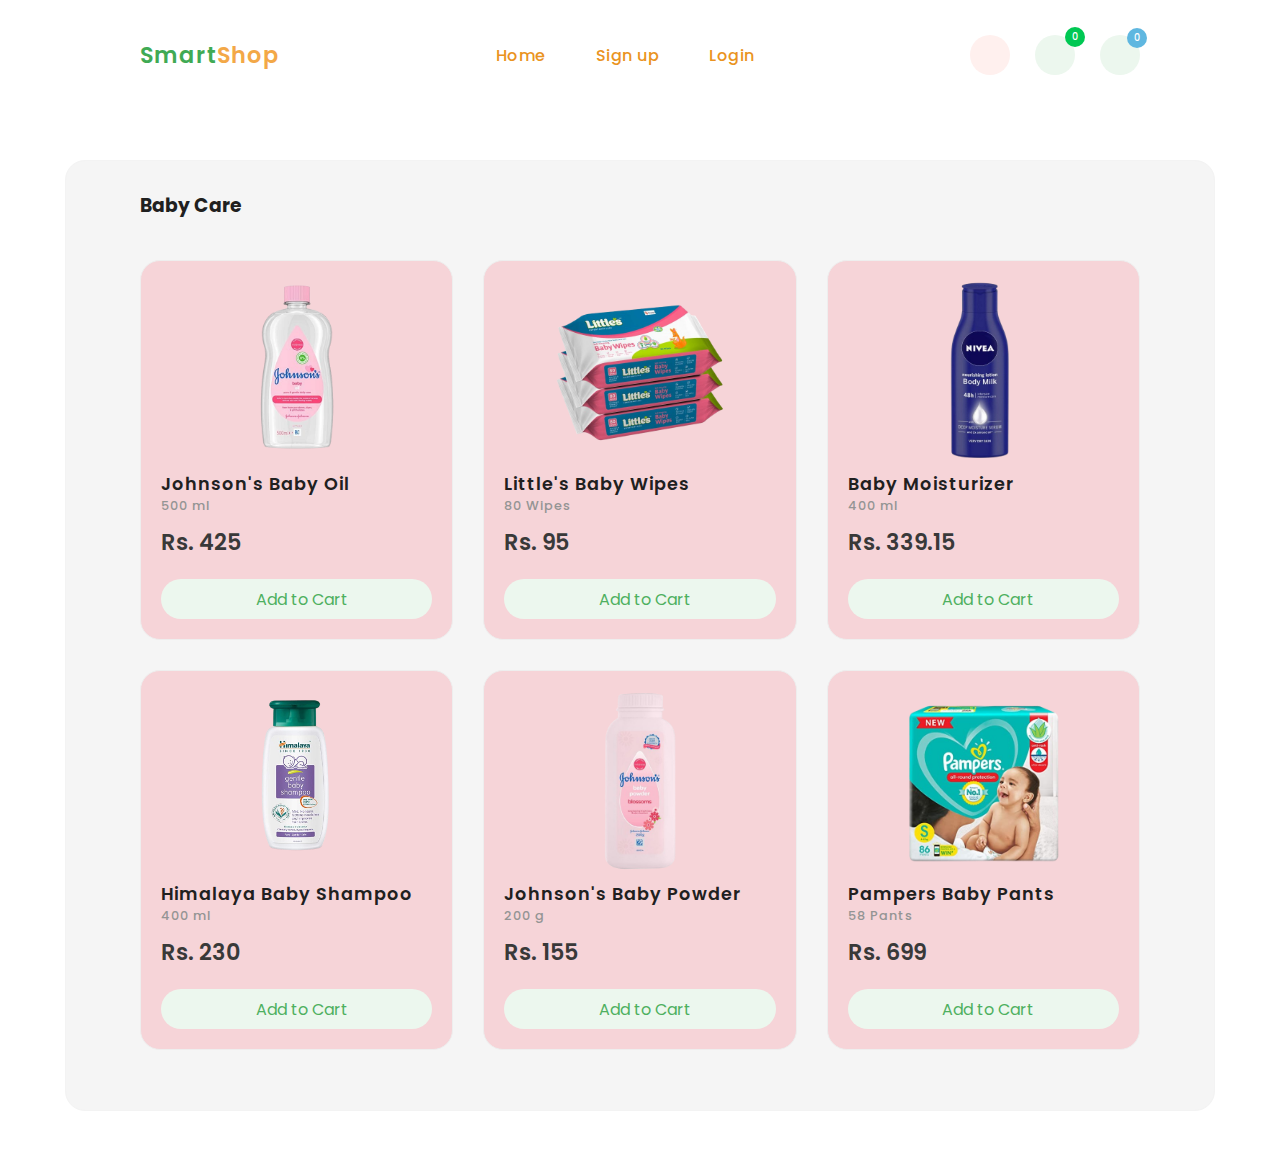
<file: babycare.html>
<DOCTYPE html>
    <html>
        <head>
        <meta charset="utf-8">
        <meta name="viewport" content="width=device-width, initial-scale=1.0">
        <title>
            Baby cart
        </title>
        <link rel="stylesheet" type="text/css" href="shop.css">
        <link rel="stylesheet" href="./images/images/fav-icon.png"/>
        <link rel="stylesheet" href="https://cdnjs.cloudflare.com/ajax/libs/font-awesome/6.7.1/css/all.min.css" integrity="sha512-5Hs3dF2AEPkpNAR7UiOHba+lRSJNeM2ECkwxUIxC1Q/FLycGTbNapWXB4tP889k5T5Ju8fs4b1P5z/iB4nMfSQ==" crossorigin="anonymous" referrerpolicy="no-referrer" />
        </head>
        <body>
    <!-- nav bar -->
    <nav class="navigation">
        <!-- logo -->
            <a href="#" class="logo">
                <span>Smart</span>Shop
            </a>
            <!--menu-btn-->
            <input type="checkbox" class="menu-btn" id="menu-btn">
            <label for="menu-btn" class="menu-icon">
                <span class="nav-icon"></span>
            </label>
            <!--menu-->
            <ul class="menu">
                <li>
                    <a href="index.html">Home</a>
                </li>
                <li>
                    <a href="login&signup.html">Sign&nbsp;up</a>
                </li>
                <li>
                    <a href="login&signup.html">Login</a>
                </li>
                </ul>
            <!--right-nav-(cart-like)-->
            <div class="right-nav">
                <!-- Theme Toggle (Sun/Moon Icon) -->
                <a href="#" class="theme-toggle" id="theme-toggle">
                    <i class="fa-solid fa-sun" id="icon"></i>
                </a>
                <!--cart-->
                <a href="#" class="cart" id="cart-btn">
                    <i class="fa-solid fa-cart-shopping"></i>
                    <span id="cart-count">0</span>
                </a>
                <!--cart-->
                <a href="profile.html" class="user-profile">
                    <i class="fa-solid fa-user"></i>
                    <span>0</span>
                </a>
            </div>
</nav>

<!--nav-end-->
        
        <!--Popular-bundle-pack-->
        <section id="popular-bundle-pack">
            <!--heading-->
            <div class="product-heading">
                <h3>Baby Care</h3>
            </div>
            <!--box-container-->
            <div class="product-container">
                <!--box-->
                <div class="product-box">
                    <img alt="pack" src="./images/Johnsons  Baby Oil.png">
                    <strong>Johnson's Baby Oil</strong>
                    <span class="quantity"> 500 ml</span>
                    <span class="price">Rs. 425</span>
                    <!--cart-btn-->
                    <a href="#" class="cart-btn add-to-cart" data-id="1" data-name="Johnsons Baby Oil" data-price="425" data-image="./images/Johnsons  Baby Oil.png">
                        <i class="fas fa-shopping-bag"></i> Add to Cart
                    </a>
                    <!--like-btn-->
                    <a class="like-btn">
                        <i class="far fa-heart"></i>
                    </a>
                </div>
                <!--box-->
                <div class="product-box">
                    <img alt="apple" src="./images/Baby Wipe.png">
                    <strong>Little's Baby Wipes</strong>
                    <span class="quantity">80 Wipes</span>
                    <span class="price">Rs. 95</span>
                    <!--cart-btn-->
                    <a href="#" class="cart-btn add-to-cart" data-id="2" data-name="Little's Baby Wipes" data-price="95" data-image="./images/Baby Wipe.png">
                        <i class="fas fa-shopping-bag"></i> Add to Cart
                    </a>
                    <!--like-btn-->
                    <a class="like-btn">
                        <i class="far fa-heart"></i>
                    </a>
                </div>
                <!--box-->
                <div class="product-box">
                    <img alt="apple" src="./images/Moisturizer.png">
                    <strong>Baby Moisturizer</strong>
                    <span class="quantity">400 ml</span>
                    <span class="price">Rs. 339.15</span>
                    <!--cart-btn-->
                    <a href="#" class="cart-btn add-to-cart" data-id="3" data-name="Mama Earth Baby Moisturizer" data-price="339.15" data-image="./images/Moisturizer.png">
                        <i class="fas fa-shopping-bag"></i> Add to Cart
                    </a>
                    <!--like-btn-->
                    <a class="like-btn">
                        <i class="far fa-heart"></i>
                    </a>
                </div>
                <!--box-->
                <div class="product-box">
                    <img alt="pack" src="./images/Baby Shampoo.png">
                    <strong>Himalaya Baby Shampoo</strong>
                    <span class="quantity">400 ml</span>
                    <span class="price">Rs. 230</span>
                    <!--cart-btn-->
                    <a href="#" class="cart-btn add-to-cart" data-id="4" data-name="Himalaya Baby Shampoo" data-price="230" data-image="./images/Baby Shampoo.png">
                        <i class="fas fa-shopping-bag"></i> Add to Cart
                    </a>
                    <!--like-btn-->
                    <a class="like-btn">
                        <i class="far fa-heart"></i>
                    </a>
                </div>
                <!--box-->
                <div class="product-box">
                    <img alt="apple" src="./images/Baby Powder.png">
                    <strong>Johnson's Baby Powder</strong>
                    <span class="quantity">200 g</span>
                    <span class="price">Rs. 155</span>
                    <!--cart-btn-->
                    <a href="#" class="cart-btn add-to-cart" data-id="5" data-name="Johnson's Baby Powder" data-price="155" data-image="./images/Baby Powder.png">
                        <i class="fas fa-shopping-bag"></i> Add to Cart
                    </a>
                    <!--like-btn-->
                    <a class="like-btn">
                        <i class="far fa-heart"></i>
                    </a>
                </div>
                <!--box-->
                <div class="product-box">
                    <img alt="apple" src="./images/Diapers.png">
                    <strong>Pampers Baby Pants</strong>
                    <span class="quantity">58 Pants</span>
                    <span class="price">Rs. 699</span>
                    <!--cart-btn-->
                    <a href="#" class="cart-btn add-to-cart" data-id="6" data-name="Pampers Baby Pants" data-price="699" data-image="./images/Diapers.png">
                        <i class="fas fa-shopping-bag"></i> Add to Cart
                    </a>
                    <!--like-btn-->
                    <a class="like-btn">
                        <i class="far fa-heart"></i>
                    </a>
                </div>
            </div>
        </section>
        <!-- Cart Modal -->
        <div class="cart-modal" id="cart-modal">
            <div class="cart-header">
                <button class="close-cart" id="close-cart">&times;</button>
                <h2>Smart Shop</h2>
            </div>
            <div class="cart-items" id="cart-items"></div>
            <div class="cart-footer">
                <span class="total-price">Total: Rs. <span id="total-price">0</span></span>
                <button id="buy-now" class="buy-btn">Buy Now</button>
            </div>
        </div>
    </body>
    <script src="index.js"></script>
</html>
</file>
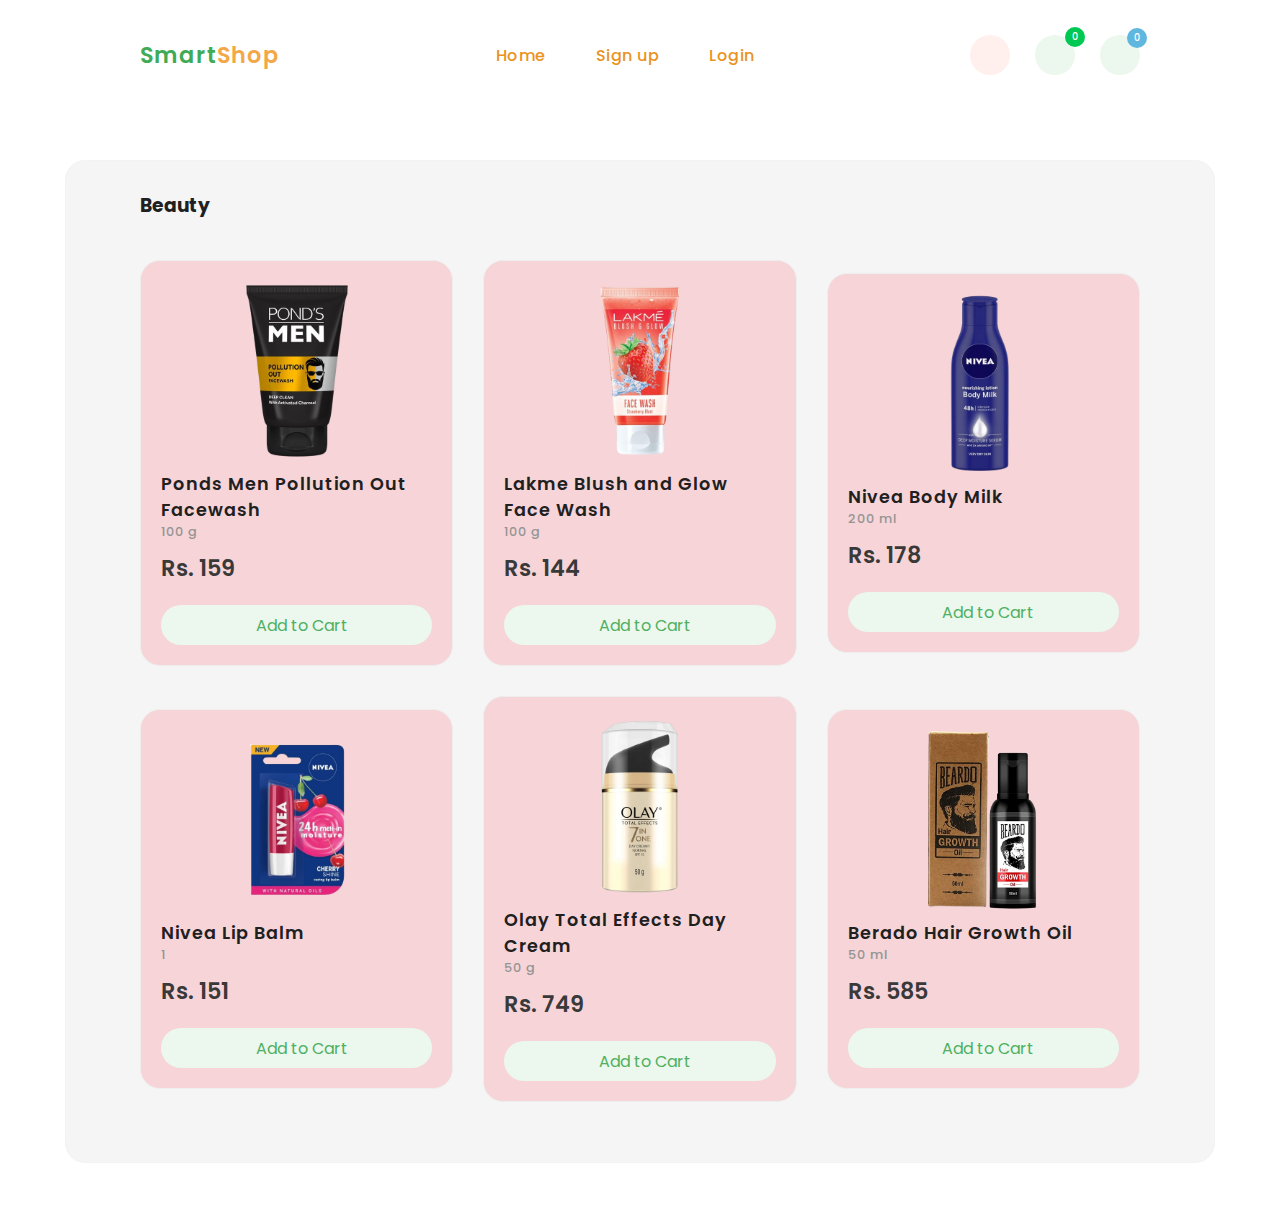
<file: beauty.html>
<DOCTYPE html>
    <html>
        <head>
        <meta charset="utf-8">
        <meta name="viewport" content="width=device-width, initial-scale=1.0">
        <title>
            Beauty
        </title>
        <link rel="stylesheet" type="text/css" href="shop.css">
        <link rel="stylesheet" href="./images/images/fav-icon.png"/>
        <link rel="stylesheet" href="https://cdnjs.cloudflare.com/ajax/libs/font-awesome/6.7.1/css/all.min.css" integrity="sha512-5Hs3dF2AEPkpNAR7UiOHba+lRSJNeM2ECkwxUIxC1Q/FLycGTbNapWXB4tP889k5T5Ju8fs4b1P5z/iB4nMfSQ==" crossorigin="anonymous" referrerpolicy="no-referrer" />
        </head>
        <body>
            <!-- nav bar -->
            <nav class="navigation">
                <!-- logo -->
                    <a href="#" class="logo">
                        <span>Smart</span>Shop
                    </a>
                    <!--menu-btn-->
                    <input type="checkbox" class="menu-btn" id="menu-btn">
                    <label for="menu-btn" class="menu-icon">
                        <span class="nav-icon"></span>
                    </label>
                    <!--menu-->
                    <ul class="menu">
                        <li>
                            <a href="index.html">Home</a>
                        </li>
                        <li>
                            <a href="login&signup.html">Sign&nbsp;up</a>
                        </li>
                        <li>
                            <a href="login&signup.html">Login</a>
                        </li>
                        </ul>
                    <!--right-nav-(cart-like)-->
                    <div class="right-nav">
                        <!-- Theme Toggle (Sun/Moon Icon) -->
                        <a href="#" class="theme-toggle" id="theme-toggle">
                            <i class="fa-solid fa-sun" id="icon"></i>
                        </a>
                        <!--cart-->
                        <a href="#" class="cart" id="cart-btn">
                            <i class="fa-solid fa-cart-shopping"></i>
                            <span id="cart-count">0</span>
                        </a>
                        <!--cart-->
                        <a href="profile.html" class="user-profile">
                            <i class="fa-solid fa-user"></i>
                            <span>0</span>
                        </a>
                    </div>
        </nav>
        
<!--nav-end-->
        
        <!--Popular-bundle-pack-->
        <section id="popular-bundle-pack">
            <!--heading-->
            <div class="product-heading">
                <h3>Beauty</h3>
            </div>
            <!--box-container-->
            <div class="product-container">
                <!--box-->
                <div class="product-box">
                    <img alt="pack" src="./images/Mens Face Wash.png">
                    <strong>Ponds Men Pollution Out Facewash</strong>
                    <span class="quantity">100 g</span>
                    <span class="price">Rs. 159</span>
                    <!--cart-btn-->
                    <a href="#" class="cart-btn add-to-cart" data-id="1" data-name="Ponds Men Pollution Out Facewash" data-price="159" data-image="./images/Mens Face Wash.png">
                        <i class="fas fa-shopping-bag"></i> Add to Cart
                    </a>
                    <!--like-btn-->
                    <a class="like-btn">
                        <i class="far fa-heart"></i>
                    </a>
                </div>
                <!--box-->
                <div class="product-box">
                    <img alt="apple" src="./images/Lakme Facewash.png">
                    <strong>Lakme Blush and Glow Face Wash</strong>
                    <span class="quantity">100 g</span>
                    <span class="price">Rs. 144</span>
                    <!--cart-btn-->
                    <a href="#" class="cart-btn add-to-cart" data-id="2" data-name="Lakme Blush and Glow Face Wash" data-price="144" data-image="./images/Lakme Facewash.png">
                        <i class="fas fa-shopping-bag"></i> Add to Cart
                    </a>
                    <!--like-btn-->
                    <a class="like-btn">
                        <i class="far fa-heart"></i>
                    </a>
                </div>
                <!--box-->
                <div class="product-box">
                    <img alt="apple" src="./images/Moisturizer.png">
                    <strong>Nivea Body Milk</strong>
                    <span class="quantity">200 ml</span>
                    <span class="price">Rs. 178</span>
                    <!--cart-btn-->
                    <a href="#" class="cart-btn add-to-cart" data-id="3" data-name="Nivea Body Milk" data-price="178" data-image="./images/Moisturizer.png">
                        <i class="fas fa-shopping-bag"></i> Add to Cart
                    </a>
                    <!--like-btn-->
                    <a class="like-btn">
                        <i class="far fa-heart"></i>
                    </a>
                </div>
                <!--box-->
                <div class="product-box">
                    <img alt="pack" src="./images/Lip Balm.png">
                    <strong>Nivea Lip Balm</strong>
                    <span class="quantity">1</span>
                    <span class="price">Rs. 151</span>
                    <!--cart-btn-->
                    <a href="#" class="cart-btn add-to-cart" data-id="4" data-name="Nivea Lip Balm" data-price="151" data-image="./images/Lip Balm.png">
                        <i class="fas fa-shopping-bag"></i> Add to Cart
                    </a>
                    <!--like-btn-->
                    <a class="like-btn">
                        <i class="far fa-heart"></i>
                    </a>
                </div>
                <!--box-->
                <div class="product-box">
                    <img alt="apple" src="./images/Face Cream.png">
                    <strong>Olay Total Effects Day Cream</strong>
                    <span class="quantity">50 g</span>
                    <span class="price">Rs. 749</span>
                    <!--cart-btn-->
                    <a href="#" class="cart-btn add-to-cart" data-id="5" data-name="Olay Total Effects Day Cream" data-price="749" data-image="./images/Mens Face Wash.png">
                        <i class="fas fa-shopping-bag"></i> Add to Cart
                    </a>
                    <!--like-btn-->
                    <a class="like-btn">
                        <i class="far fa-heart"></i>
                    </a>
                </div>
                <!--box-->
                <div class="product-box">
                    <img alt="apple" src="./images/Beard Oil.png">
                    <strong>Berado Hair Growth Oil</strong>
                    <span class="quantity">50 ml</span>
                    <span class="price">Rs. 585</span>
                    <!--cart-btn-->
                    <a href="#" class="cart-btn add-to-cart" data-id="6" data-name="Berado Hair Growth Oil" data-price="585" data-image="./images/Beard Oil.png">
                        <i class="fas fa-shopping-bag"></i> Add to Cart
                    </a>
                    <!--like-btn-->
                    <a class="like-btn">
                        <i class="far fa-heart"></i>
                    </a>
                </div>
            </div>
        </section>
        <!-- Cart Modal -->
        <div class="cart-modal" id="cart-modal">
            <div class="cart-header">
                <button class="close-cart" id="close-cart">&times;</button>
                <h2>Smart Shop</h2>
            </div>
            <div class="cart-items" id="cart-items"></div>
            <div class="cart-footer">
                <span class="total-price">Total: Rs. <span id="total-price">0</span></span>
                <button id="buy-now" class="buy-btn">Buy Now</button>
            </div>
        </div>
    </body>
    <script src="index.js"></script>
</html>
</file>
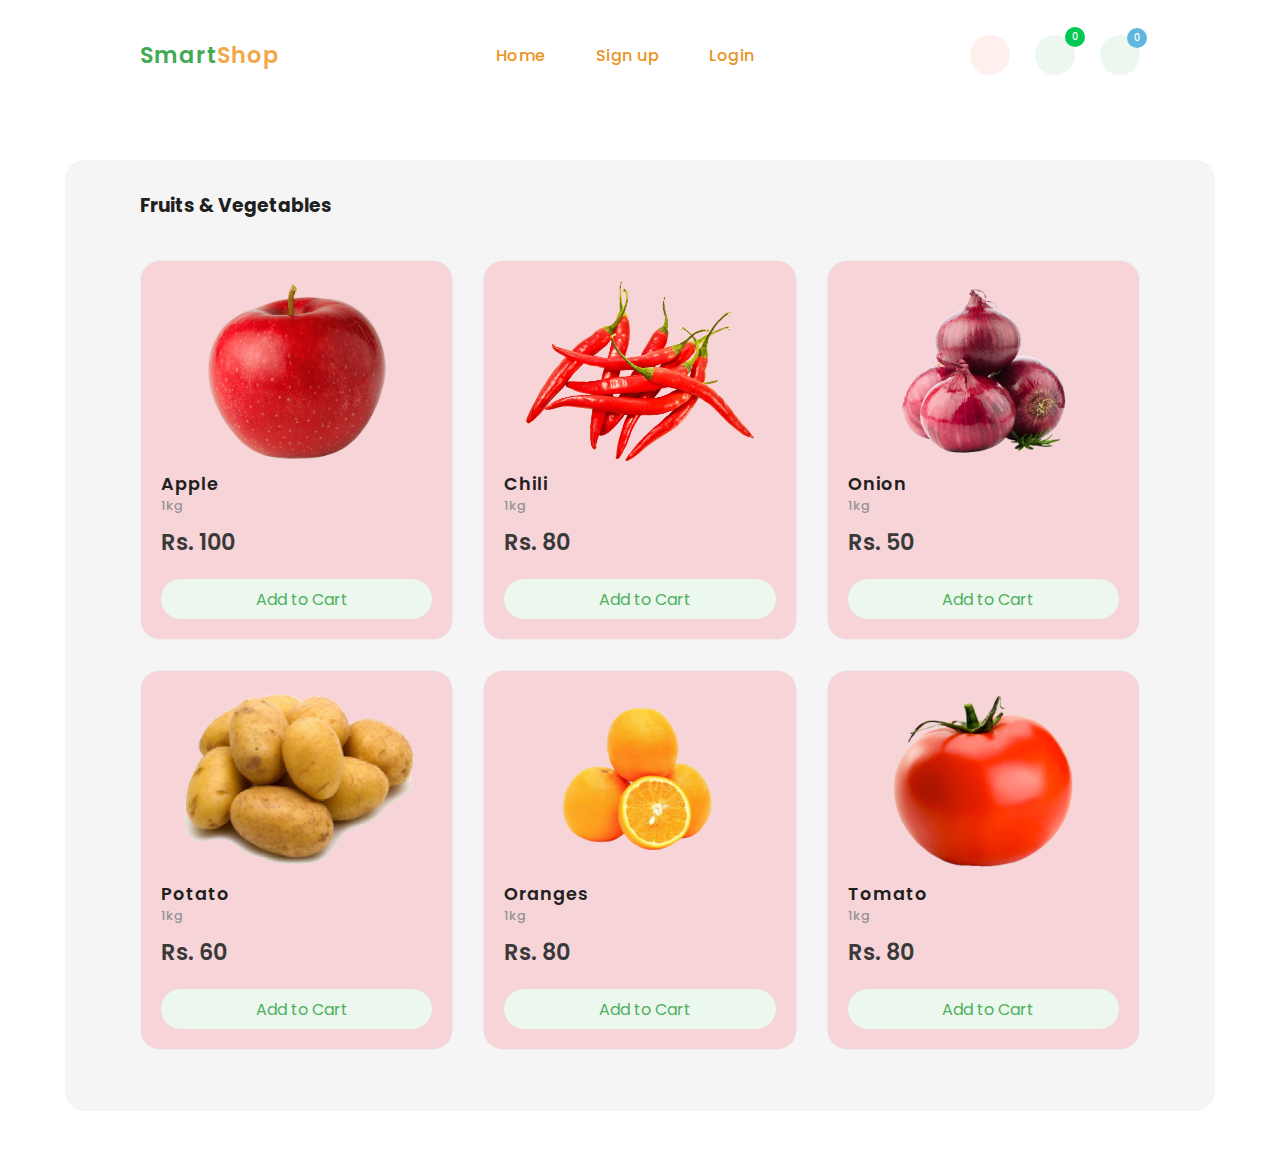
<file: fruits.html>
<DOCTYPE html>
    <html>
        <head>
        <meta charset="utf-8">
        <meta name="viewport" content="width=device-width, initial-scale=1.0">
        <title>
            Fruits
        </title>
        <link rel="stylesheet" type="text/css" href="shop.css">
        <link rel="stylesheet" href="./images/images/fav-icon.png"/>
        <link rel="stylesheet" href="https://cdnjs.cloudflare.com/ajax/libs/font-awesome/6.7.1/css/all.min.css" integrity="sha512-5Hs3dF2AEPkpNAR7UiOHba+lRSJNeM2ECkwxUIxC1Q/FLycGTbNapWXB4tP889k5T5Ju8fs4b1P5z/iB4nMfSQ==" crossorigin="anonymous" referrerpolicy="no-referrer" />
        </head>
        <body>
            <!-- nav bar -->
                <nav class="navigation">
                    <!-- logo -->
                        <a href="#" class="logo">
                            <span>Smart</span>Shop
                        </a>
                        <!--menu-btn-->
                        <input type="checkbox" class="menu-btn" id="menu-btn">
                        <label for="menu-btn" class="menu-icon">
                            <span class="nav-icon"></span>
                        </label>
                        <!--menu-->
                        <ul class="menu">
                            <li>
                                <a href="index.html">Home</a>
                            </li>
                            <li>
                                <a href="login&signup.html">Sign&nbsp;up</a>
                            </li>
                            <li>
                                <a href="login&signup.html">Login</a>
                            </li>
                            </ul>
                        <!--right-nav-(cart-like)-->
                        <div class="right-nav">
                            <!-- Theme Toggle (Sun/Moon Icon) -->
                            <a href="#" class="theme-toggle" id="theme-toggle">
                                <i class="fa-solid fa-sun" id="icon"></i>
                            </a>
                            <!--cart-->
                            <a href="#" class="cart" id="cart-btn">
                                <i class="fa-solid fa-cart-shopping"></i>
                                <span id="cart-count">0</span>
                            </a>
                            <!--cart-->
                            <a href="profile.html" class="user-profile">
                                <i class="fa-solid fa-user"></i>
                                <span>0</span>
                            </a>
                        </div>
            </nav>
            
<!--nav-end-->
        
        <!--Popular-bundle-pack-->
        <section id="popular-bundle-pack">
            <!--heading-->
            <div class="product-heading">
                <h3>Fruits & Vegetables</h3>
            </div>
            <!--box-container-->
            <div class="product-container">
                <!--box-->
                <div class="product-box">
                    <img alt="pack" src="./images/images/apple.png">
                    <strong>Apple</strong>
                    <span class="quantity">1kg</span>
                    <span class="price">Rs. 100</span>
                    <!--cart-btn-->
                    <a href="#" class="cart-btn add-to-cart" data-id="1" data-name="Apple" data-price="100" data-image="./images/images/apple.png">
                        <i class="fas fa-shopping-bag"></i> Add to Cart
                    </a>
                    <!--like-btn-->
                    <a class="like-btn">
                        <i class="far fa-heart"></i>
                    </a>
                </div>
                <!--box-->
                <div class="product-box">
                    <img alt="apple" src="./images/images/chili.png">
                    <strong>Chili</strong>
                    <span class="quantity">1kg</span>
                    <span class="price">Rs. 80</span>
                    <!--cart-btn-->
                    <a href="#" class="cart-btn add-to-cart" data-id="2" data-name="Chili" data-price="80" data-image="./images/images/chili.png">
                        <i class="fas fa-shopping-bag"></i> Add to Cart
                    </a>
                    <!--like-btn-->
                    <a class="like-btn">
                        <i class="far fa-heart"></i>
                    </a>
                </div>
                <!--box-->
                <div class="product-box">
                    <img alt="apple" src="./images/images/onion.png">
                    <strong>Onion</strong>
                    <span class="quantity">1kg</span>
                    <span class="price">Rs. 50</span>
                    <!--cart-btn-->
                    <a href="#" class="cart-btn add-to-cart" data-id="3" data-name="Onion" data-price="50" data-image="./images/images/onion.png">
                        <i class="fas fa-shopping-bag"></i> Add to Cart
                    </a>
                    <!--like-btn-->
                    <a class="like-btn">
                        <i class="far fa-heart"></i>
                    </a>
                </div>
                <!--box-->
                <div class="product-box">
                    <img alt="pack" src="./images/images/patato.png">
                    <strong>Potato</strong>
                    <span class="quantity">1kg</span>
                    <span class="price">Rs. 60</span>
                    <!--cart-btn-->
                    <a href="#" class="cart-btn add-to-cart" data-id="4" data-name="Potato" data-price="60" data-image="./images/images/patato.png">
                        <i class="fas fa-shopping-bag"></i> Add to Cart
                    </a>
                    <!--like-btn-->
                    <a class="like-btn">
                        <i class="far fa-heart"></i>
                    </a>
                </div>
                <!--box-->
                <div class="product-box">
                    <img alt="apple" src="./images/Oranges.png">
                    <strong>Oranges</strong>
                    <span class="quantity">1kg</span>
                    <span class="price">Rs. 80</span>
                    <!--cart-btn-->
                    <a href="#" class="cart-btn add-to-cart" data-id="5" data-name="Oranges" data-price="80" data-image="./images/Oranges.png">
                        <i class="fas fa-shopping-bag"></i> Add to Cart
                    </a>
                    <!--like-btn-->
                    <a class="like-btn">
                        <i class="far fa-heart"></i>
                    </a>
                </div>
                <!--box-->
                <div class="product-box">
                    <img alt="apple" src="./images/images/tamato.png">
                    <strong>Tomato</strong>
                    <span class="quantity">1kg</span>
                    <span class="price">Rs. 80</span>
                    <!--cart-btn-->
                    <a href="#" class="cart-btn add-to-cart" data-id="6" data-name="Tomato" data-price="80" data-image="./images/images/tamato.png">
                        <i class="fas fa-shopping-bag"></i> Add to Cart
                    </a>
                    <!--like-btn-->
                    <a class="like-btn">
                        <i class="far fa-heart"></i>
                    </a>
                </div>
            </div>
        </section>
        <!-- Cart Modal -->
        <div class="cart-modal" id="cart-modal">
            <div class="cart-header">
                <button class="close-cart" id="close-cart">&times;</button>
                <h2>Smart Shop</h2>
            </div>
            <div class="cart-items" id="cart-items"></div>
            <div class="cart-footer">
                <span class="total-price">Total: Rs. <span id="total-price">0</span></span>
                <button id="buy-now" class="buy-btn">Buy Now</button>
            </div>
        </div>
    </body>
    <script src="index.js"></script>
</html>
</file>
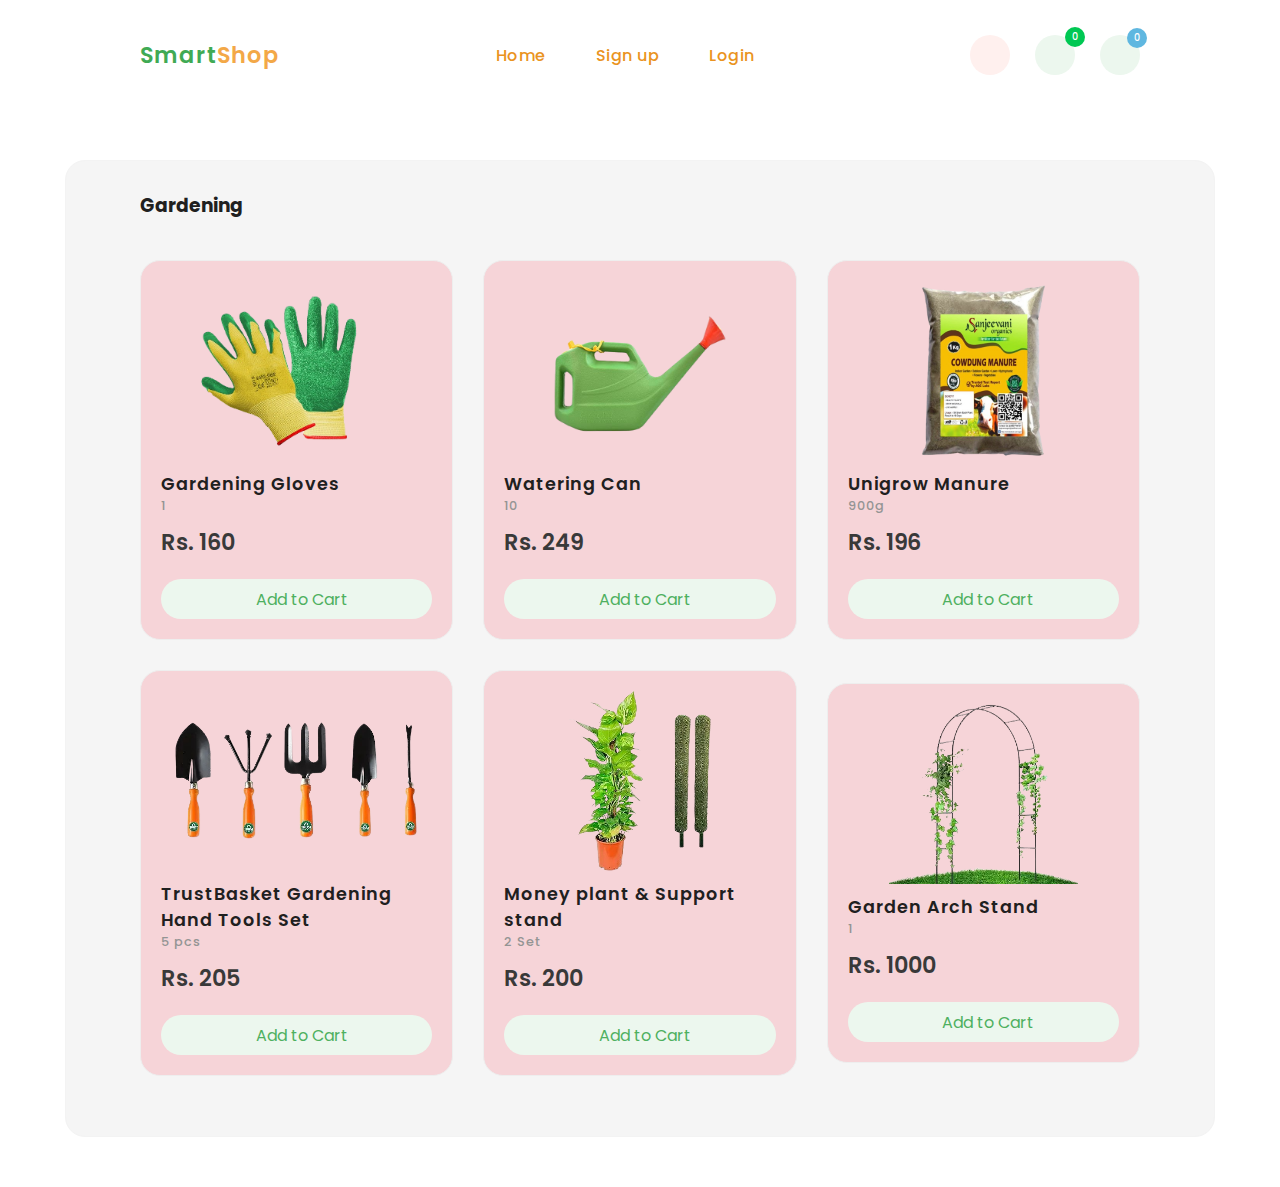
<file: gardening.html>
<DOCTYPE html>
    <html>
        <head>
        <meta charset="utf-8">
        <meta name="viewport" content="width=device-width, initial-scale=1.0">
        <title>
            Gardening
        </title>
        <link rel="stylesheet" type="text/css" href="shop.css">
        <link rel="stylesheet" href="./images/images/fav-icon.png"/>
        <link rel="stylesheet" href="https://cdnjs.cloudflare.com/ajax/libs/font-awesome/6.7.1/css/all.min.css" integrity="sha512-5Hs3dF2AEPkpNAR7UiOHba+lRSJNeM2ECkwxUIxC1Q/FLycGTbNapWXB4tP889k5T5Ju8fs4b1P5z/iB4nMfSQ==" crossorigin="anonymous" referrerpolicy="no-referrer" />
        </head>
        <body>
     <!-- nav bar -->
     <nav class="navigation">
        <!-- logo -->
            <a href="#" class="logo">
                <span>Smart</span>Shop
            </a>
            <!--menu-btn-->
            <input type="checkbox" class="menu-btn" id="menu-btn">
            <label for="menu-btn" class="menu-icon">
                <span class="nav-icon"></span>
            </label>
            <!--menu-->
            <ul class="menu">
                <li>
                    <a href="index.html">Home</a>
                </li>
                <li>
                    <a href="login&signup.html">Sign&nbsp;up</a>
                </li>
                <li>
                    <a href="login&signup.html">Login</a>
                </li>
                </ul>
            <!--right-nav-(cart-like)-->
            <div class="right-nav">
                <!-- Theme Toggle (Sun/Moon Icon) -->
                <a href="#" class="theme-toggle" id="theme-toggle">
                    <i class="fa-solid fa-sun" id="icon"></i>
                </a>
                <!--cart-->
                <a href="#" class="cart" id="cart-btn">
                    <i class="fa-solid fa-cart-shopping"></i>
                    <span id="cart-count">0</span>
                </a>
                <!--cart-->
                <a href="profile.html" class="user-profile">
                    <i class="fa-solid fa-user"></i>
                    <span>0</span>
                </a>
            </div>
</nav>

<!--nav-end-->
        
        <!--Popular-bundle-pack-->
        <section id="popular-bundle-pack">
            <!--heading-->
            <div class="product-heading">
                <h3>Gardening</h3>
            </div>
            <!--box-container-->
            <div class="product-container">
                <!--box-->
                <div class="product-box">
                    <img alt="pack" src="./images/Gloves.png">
                    <strong>Gardening Gloves</strong>
                    <span class="quantity">1</span>
                    <span class="price">Rs. 160</span>
                    <!--cart-btn-->
                    <a href="#" class="cart-btn add-to-cart" data-id="1" data-name="Gardening Gloves" data-price="160" data-image="./images/Gloves.png">
                        <i class="fas fa-shopping-bag"></i> Add to Cart
                    </a>
                    <!--like-btn-->
                    <a class="like-btn">
                        <i class="far fa-heart"></i>
                    </a>
                </div>
                <!--box-->
                <div class="product-box">
                    <img alt="apple" src="./images/Watering Can.png">
                    <strong>Watering Can</strong>
                    <span class="quantity">10</span>
                    <span class="price">Rs. 249</span>
                    <!--cart-btn-->
                    <a href="#" class="cart-btn add-to-cart" data-id="2" data-name="Watering Can" data-price="249" data-image="./images/Watering Can.png">
                        <i class="fas fa-shopping-bag"></i> Add to Cart
                    </a>
                    <!--like-btn-->
                    <a class="like-btn">
                        <i class="far fa-heart"></i>
                    </a>
                </div>
                <!--box-->
                <div class="product-box">
                    <img alt="apple" src="./images/Manure.png">
                    <strong>Unigrow Manure
                        </strong>
                    <span class="quantity">900g</span>
                    <span class="price">Rs. 196</span>
                    <!--cart-btn-->
                    <a href="#" class="cart-btn add-to-cart" data-id="3" data-name="Unigrow Manure" data-price="196" data-image="./images/Manure.png">
                        <i class="fas fa-shopping-bag"></i> Add to Cart
                    </a>
                    <!--like-btn-->
                    <a class="like-btn">
                        <i class="far fa-heart"></i>
                    </a>
                </div>
                <!--box-->
                <div class="product-box">
                    <img alt="pack" src="./images/hand tools.png">
                    <strong>TrustBasket Gardening Hand Tools Set</strong>
                    <span class="quantity">5 pcs</span>
                    <span class="price">Rs. 205</span>
                    <!--cart-btn-->
                    <a href="#" class="cart-btn add-to-cart" data-id="4" data-name="TrustBasket Gardening Hand Tools Set" data-price="205" data-image="./images/hand tools.png">
                        <i class="fas fa-shopping-bag"></i> Add to Cart
                    </a>
                    <!--like-btn-->
                    <a class="like-btn">
                        <i class="far fa-heart"></i>
                    </a>
                </div>
                <!--box-->
                <div class="product-box">
                    <img alt="apple" src="./images/plant grass.png">
                    <strong>Money plant & Support stand</strong>
                    <span class="quantity">2 Set</span>
                    <span class="price">Rs. 200</span>
                    <!--cart-btn-->
                    <a href="#" class="cart-btn add-to-cart" data-id="5" data-name="Money plant & Support stand" data-price="200" data-image="./images/plant grass.png">
                        <i class="fas fa-shopping-bag"></i> Add to Cart
                    </a>
                    <!--like-btn-->
                    <a class="like-btn">
                        <i class="far fa-heart"></i>
                    </a>
                </div>
                <!--box-->
                <div class="product-box">
                    <img alt="apple" src="./images/garden arch stand.png">
                    <strong>Garden Arch Stand</strong>
                    <span class="quantity">1</span>
                    <span class="price">Rs. 1000</span>
                    <!--cart-btn-->
                    <a href="#" class="cart-btn add-to-cart" data-id="6" data-name="Garden Arch Stand" data-price="1000" data-image="./images/garden arch stand.png">
                        <i class="fas fa-shopping-bag"></i> Add to Cart
                    </a>
                    <!--like-btn-->
                    <a class="like-btn">
                        <i class="far fa-heart"></i>
                    </a>
                </div>
            </div>
        </section>
        <!-- Cart Modal -->
        <div class="cart-modal" id="cart-modal">
            <div class="cart-header">
                <button class="close-cart" id="close-cart">&times;</button>
                <h2>Smart Shop</h2>
            </div>
            <div class="cart-items" id="cart-items"></div>
            <div class="cart-footer">
                <span class="total-price">Total: Rs. <span id="total-price">0</span></span>
                <button id="buy-now" class="buy-btn">Buy Now</button>
            </div>
        </div>
    </body>
    <script src="index.js"></script>
</html>
</file>
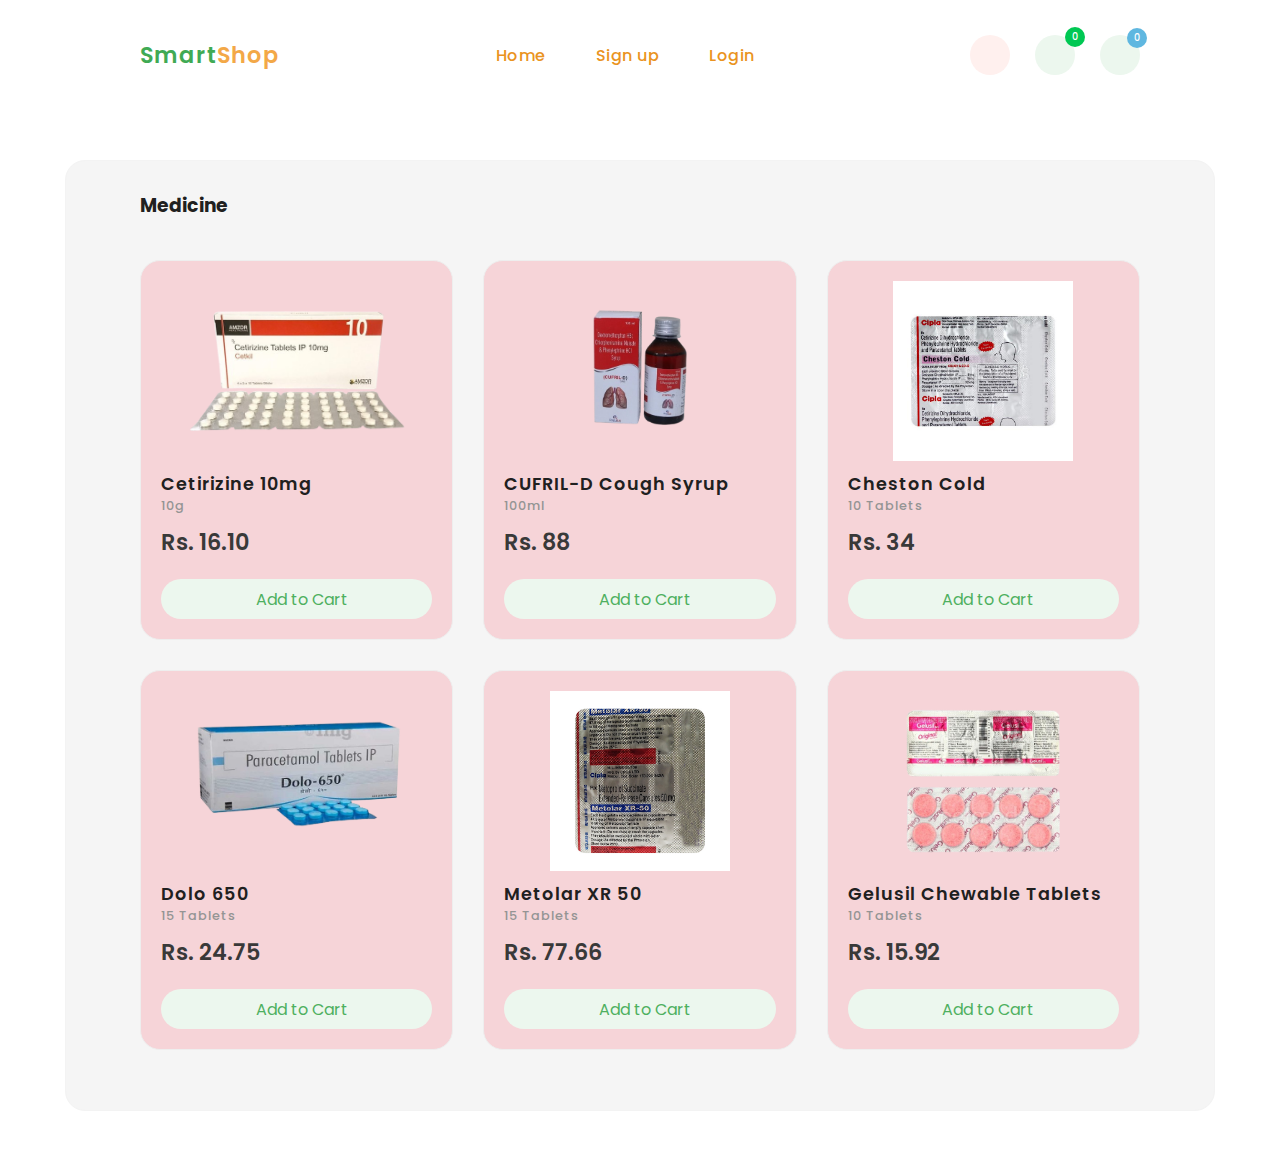
<file: medecine.html>
<DOCTYPE html>
    <html>
        <head>
        <meta charset="utf-8">
        <meta name="viewport" content="width=device-width, initial-scale=1.0">
        <title>
            Medicines
        </title>
        <link rel="stylesheet" type="text/css" href="shop.css">
        <link rel="stylesheet" href="./images/images/fav-icon.png"/>
        <link rel="stylesheet" href="https://cdnjs.cloudflare.com/ajax/libs/font-awesome/6.7.1/css/all.min.css" integrity="sha512-5Hs3dF2AEPkpNAR7UiOHba+lRSJNeM2ECkwxUIxC1Q/FLycGTbNapWXB4tP889k5T5Ju8fs4b1P5z/iB4nMfSQ==" crossorigin="anonymous" referrerpolicy="no-referrer" />
        </head>
        <body>
  <!-- nav bar -->
  <nav class="navigation">
    <!-- logo -->
        <a href="#" class="logo">
            <span>Smart</span>Shop
        </a>
        <!--menu-btn-->
        <input type="checkbox" class="menu-btn" id="menu-btn">
        <label for="menu-btn" class="menu-icon">
            <span class="nav-icon"></span>
        </label>
        <!--menu-->
        <ul class="menu">
            <li>
                <a href="index.html">Home</a>
            </li>
            <li>
                <a href="login&signup.html">Sign&nbsp;up</a>
            </li>
            <li>
                <a href="login&signup.html">Login</a>
            </li>
            </ul>
        <!--right-nav-(cart-like)-->
        <div class="right-nav">
            <!-- Theme Toggle (Sun/Moon Icon) -->
            <a href="#" class="theme-toggle" id="theme-toggle">
                <i class="fa-solid fa-sun" id="icon"></i>
            </a>
            <!--cart-->
            <a href="#" class="cart" id="cart-btn">
                <i class="fa-solid fa-cart-shopping"></i>
                <span id="cart-count">0</span>
            </a>
            <!--cart-->
            <a href="profile.html" class="user-profile">
                <i class="fa-solid fa-user"></i>
                <span>0</span>
            </a>
        </div>
</nav>

<!--nav-end-->
        
        <!--Popular-bundle-pack-->
        <section id="popular-bundle-pack">
            <!--heading-->
            <div class="product-heading">
                <h3>Medicine</h3>
            </div>
            <!--box-container-->
            <div class="product-container">
                <!--box-->
                <div class="product-box">
                    <img alt="pack" src="./images/Cetirizine.png">
                    <strong>Cetirizine 10mg</strong>
                    <span class="quantity">10g</span>
                    <span class="price">Rs. 16.10</span>
                    <!--cart-btn-->
                    <a href="#" class="cart-btn add-to-cart" data-id="1" data-name="Cetirizine 10mg" data-price="16.10" data-image="./images/Cetirizine.png">
                        <i class="fas fa-shopping-bag"></i> Add to Cart
                    </a>
                    <!--like-btn-->
                    <a class="like-btn">
                        <i class="far fa-heart"></i>
                    </a>
                </div>
                <!--box-->
                <div class="product-box">
                    <img alt="apple" src="./images/CUFRIL D cough syru.png">
                    <strong>CUFRIL-D Cough Syrup</strong>
                    <span class="quantity">100ml</span>
                    <span class="price">Rs. 88</span>
                    <!--cart-btn-->
                    <a href="#" class="cart-btn add-to-cart" data-id="2" data-name="CUFRIL-D Cough Syrup" data-price="88" data-image="./images/CUFRIL D cough Syru.png">
                        <i class="fas fa-shopping-bag"></i> Add to Cart
                    </a>
                    <!--like-btn-->
                    <a class="like-btn">
                        <i class="far fa-heart"></i>
                    </a>
                </div>
                <!--box-->
                <div class="product-box">
                    <img alt="apple" src="./images/Cheston Cold.jpg">
                    <strong>Cheston Cold
                        </strong>
                    <span class="quantity">10 Tablets</span>
                    <span class="price">Rs. 34</span>
                    <!--cart-btn-->
                    <a href="#" class="cart-btn add-to-cart" data-id="3" data-name="Cheston Cold" data-price="34" data-image="./images/Cheston Cold.jpg">
                        <i class="fas fa-shopping-bag"></i> Add to Cart
                    </a>
                    <!--like-btn-->
                    <a class="like-btn">
                        <i class="far fa-heart"></i>
                    </a>
                </div>
                <!--box-->
                <div class="product-box">
                    <img alt="pack" src="./images/Dolo.png">
                    <strong>Dolo 650</strong>
                    <span class="quantity">15 Tablets</span>
                    <span class="price">Rs. 24.75</span>
                    <!--cart-btn-->
                    <a href="#" class="cart-btn add-to-cart" data-id="4" data-name="Dolo 650" data-price="24.75" data-image="./images/Dolo.png">
                        <i class="fas fa-shopping-bag"></i> Add to Cart
                    </a>
                    <!--like-btn-->
                    <a class="like-btn">
                        <i class="far fa-heart"></i>
                    </a>
                </div>
                <!--box-->
                <div class="product-box">
                    <img alt="apple" src="./images/Metolar XR 50.jpg">
                    <strong>Metolar XR 50</strong>
                    <span class="quantity">15 Tablets</span>
                    <span class="price">Rs. 77.66</span>
                    <!--cart-btn-->
                    <a href="#" class="cart-btn add-to-cart" data-id="5" data-name="Metolar XR 50" data-price="77.66" data-image="./images/Metolar XR 50.jpg">
                        <i class="fas fa-shopping-bag"></i> Add to Cart
                    </a>
                    <!--like-btn-->
                    <a class="like-btn">
                        <i class="far fa-heart"></i>
                    </a>
                </div>
                <!--box-->
                <div class="product-box">
                    <img alt="apple" src="./images/Gelusil.png">
                    <strong>Gelusil Chewable Tablets</strong>
                    <span class="quantity">10 Tablets</span>
                    <span class="price">Rs. 15.92</span>
                    <!--cart-btn-->
                    <a href="#" class="cart-btn add-to-cart" data-id="6" data-name="Gelusil Chewable Tablets" data-price="15.92" data-image="./images/Gelusil.png">
                        <i class="fas fa-shopping-bag"></i> Add to Cart
                    </a>
                    <!--like-btn-->
                    <a class="like-btn">
                        <i class="far fa-heart"></i>
                    </a>
                </div>
            </div>
        </section>
        <!-- Cart Modal -->
        <div class="cart-modal" id="cart-modal">
            <div class="cart-header">
                <button class="close-cart" id="close-cart">&times;</button>
                <h2>Smart Shop</h2>
            </div>
            <div class="cart-items" id="cart-items"></div>
            <div class="cart-footer">
                <span class="total-price">Total: Rs. <span id="total-price">0</span></span>
                <button id="buy-now" class="buy-btn">Buy Now</button>
            </div>
        </div>
    </body>
    <script src="index.js"></script>
</html>
</file>
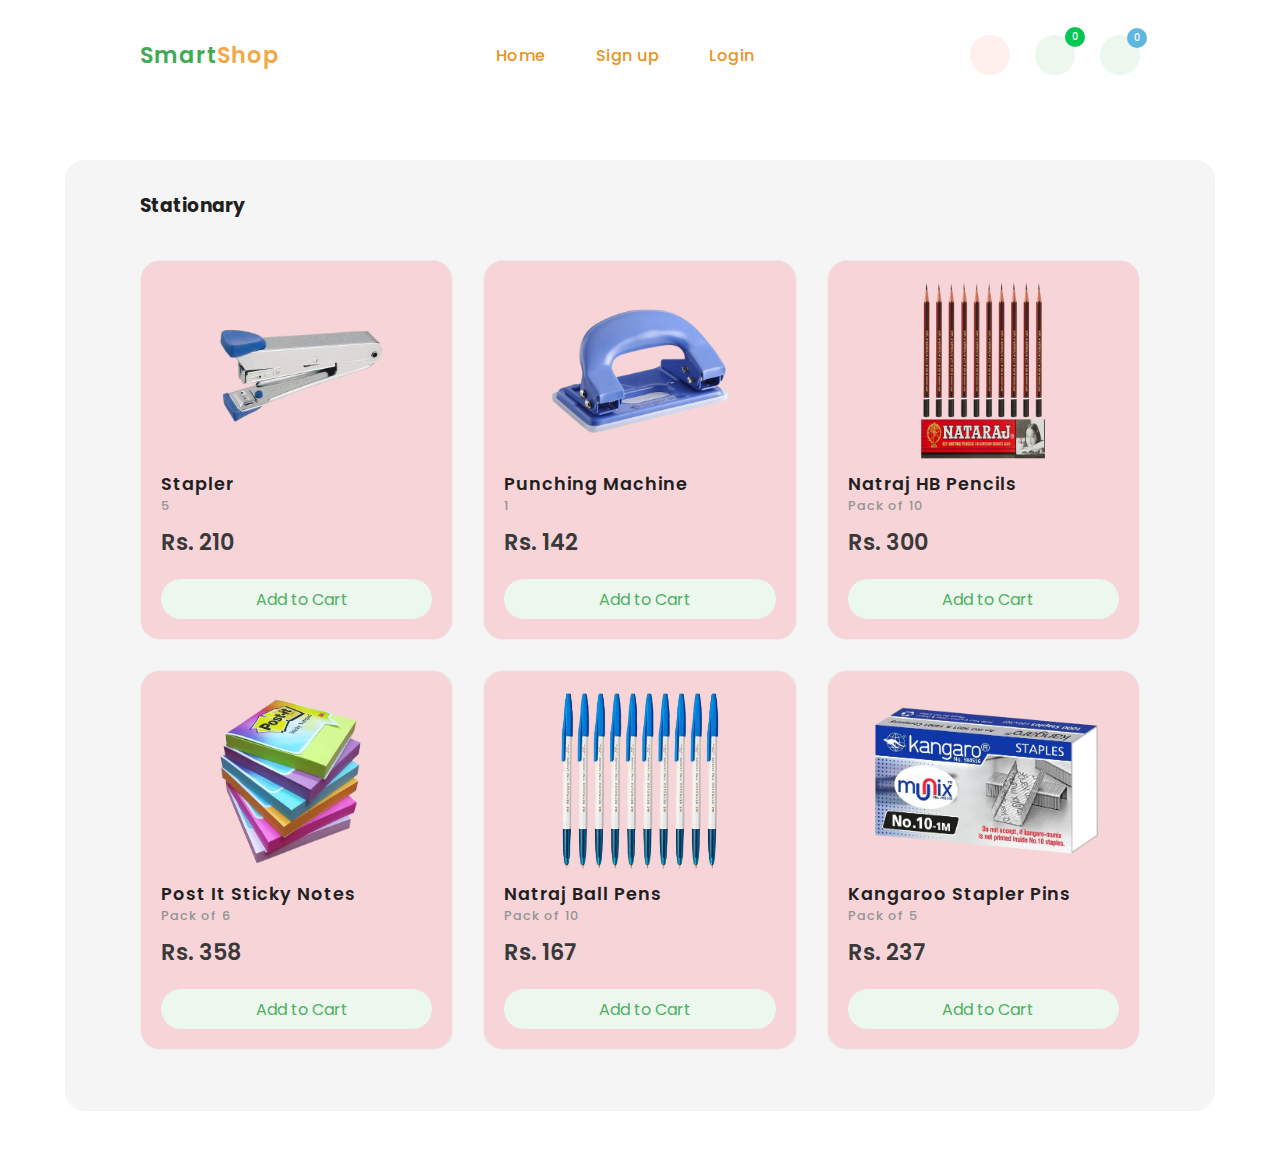
<file: stationary.html>
<DOCTYPE html>
    <html>
        <head>
        <meta charset="utf-8">
        <meta name="viewport" content="width=device-width, initial-scale=1.0">
        <title>
            Stationary
        </title>
        <link rel="stylesheet" type="text/css" href="shop.css">
        <link rel="stylesheet" href="./images/images/fav-icon.png"/>
        <link rel="stylesheet" href="https://cdnjs.cloudflare.com/ajax/libs/font-awesome/6.7.1/css/all.min.css" integrity="sha512-5Hs3dF2AEPkpNAR7UiOHba+lRSJNeM2ECkwxUIxC1Q/FLycGTbNapWXB4tP889k5T5Ju8fs4b1P5z/iB4nMfSQ==" crossorigin="anonymous" referrerpolicy="no-referrer" />
        </head>
        <body>
            <!-- nav bar -->
            <nav class="navigation">
                <!-- logo -->
                    <a href="#" class="logo">
                        <span>Smart</span>Shop
                    </a>
                    <!--menu-btn-->
                    <input type="checkbox" class="menu-btn" id="menu-btn">
                    <label for="menu-btn" class="menu-icon">
                        <span class="nav-icon"></span>
                    </label>
                    <!--menu-->
                    <ul class="menu">
                        <li>
                            <a href="index.html">Home</a>
                        </li>
                        <li>
                            <a href="login&signup.html">Sign&nbsp;up</a>
                        </li>
                        <li>
                            <a href="login&signup.html">Login</a>
                        </li>
                        </ul>
                    <!--right-nav-(cart-like)-->
                    <div class="right-nav">
                        <!-- Theme Toggle (Sun/Moon Icon) -->
                        <a href="#" class="theme-toggle" id="theme-toggle">
                            <i class="fa-solid fa-sun" id="icon"></i>
                        </a>
                        <!--cart-->
                        <a href="#" class="cart" id="cart-btn">
                            <i class="fa-solid fa-cart-shopping"></i>
                            <span id="cart-count">0</span>
                        </a>
                        <!--cart-->
                        <a href="profile.html" class="user-profile">
                            <i class="fa-solid fa-user"></i>
                            <span>0</span>
                        </a>
                    </div>
        </nav>
        
<!--nav-end-->
        
        <!--Popular-bundle-pack-->
        <section id="popular-bundle-pack">
            <!--heading-->
            <div class="product-heading">
                <h3>Stationary</h3>
            </div>
            <!--box-container-->
            <div class="product-container">
                <!--box-->
                <div class="product-box">
                    <img alt="pack" src="./images/Stapler.png">
                    <strong> Stapler </strong>
                    <span class="quantity">5</span>
                    <span class="price">Rs. 210</span>
                    <!--cart-btn-->
                    <a href="#" class="cart-btn add-to-cart" data-id="1" data-name="Stapler" data-price="210" data-image="./images/Stapler.png">
                        <i class="fas fa-shopping-bag"></i> Add to Cart
                    </a>
                    <!--like-btn-->
                    <a class="like-btn">
                        <i class="far fa-heart"></i>
                    </a>
                </div>
                <!--box-->
                <div class="product-box">
                    <img alt="apple" src="./images/Puncher.png">
                    <strong> Punching Machine</strong>
                    <span class="quantity">1</span>
                    <span class="price">Rs. 142</span>
                    <!--cart-btn-->
                    <a href="#" class="cart-btn add-to-cart" data-id="2" data-name="Punching Machine" data-price="142" data-image="./images/Puncher.png">
                        <i class="fas fa-shopping-bag"></i> Add to Cart
                    </a>
                    <!--like-btn-->
                    <a class="like-btn">
                        <i class="far fa-heart"></i>
                    </a>
                </div>
                <!--box-->
                <div class="product-box">
                    <img alt="apple" src="./images/Pencils.png">
                    <strong>Natraj HB Pencils</strong>
                    <span class="quantity">Pack of 10</span>
                    <span class="price">Rs. 300</span>
                    <!--cart-btn-->
                    <a href="#" class="cart-btn add-to-cart" data-id="3" data-name="Natraj HB Pencils" data-price="300" data-image="./images/Pencils.png">
                        <i class="fas fa-shopping-bag"></i> Add to Cart
                    </a>
                    <!--like-btn-->
                    <a class="like-btn">
                        <i class="far fa-heart"></i>
                    </a>
                </div>
                <!--box-->
                <div class="product-box">
                    <img alt="pack" src="./images/Sticky Note.png">
                    <strong>Post It Sticky Notes</strong>
                    <span class="quantity">Pack of 6</span>
                    <span class="price">Rs. 358</span>
                    <!--cart-btn-->
                    <a href="#" class="cart-btn add-to-cart" data-id="4" data-name="Post It Sticky Notes" data-price="358" data-image="./images/Sticky Note.png">
                        <i class="fas fa-shopping-bag"></i> Add to Cart
                    </a>
                    <!--like-btn-->
                    <a class="like-btn">
                        <i class="far fa-heart"></i>
                    </a>
                </div>
                <!--box-->
                <div class="product-box">
                    <img alt="apple" src="./images/Pens.png">
                    <strong>Natraj Ball Pens</strong>
                    <span class="quantity">Pack of 10</span>
                    <span class="price">Rs. 167</span>
                    <!--cart-btn-->
                    <a href="#" class="cart-btn add-to-cart" data-id="5" data-name="Natraj Ball Pens" data-price="167" data-image="./images/Pens.png">
                        <i class="fas fa-shopping-bag"></i> Add to Cart
                    </a>
                    <!--like-btn-->
                    <a class="like-btn">
                        <i class="far fa-heart"></i>
                    </a>
                </div>
                <!--box-->
                <div class="product-box">
                    <img alt="apple" src="./images/Pins.png">
                    <strong>Kangaroo Stapler Pins </strong>
                    <span class="quantity">Pack of 5</span>
                    <span class="price">Rs. 237</span>
                    <!--cart-btn-->
                    <a href="#" class="cart-btn add-to-cart" data-id="6" data-name="Kangaroo Stapler Pins" data-price="237" data-image="./images/Pins.png">
                        <i class="fas fa-shopping-bag"></i> Add to Cart
                    </a>
                    <!--like-btn-->
                    <a class="like-btn">
                        <i class="far fa-heart"></i>
                    </a>
                </div>
            </div>
        </section>
        <!-- Cart Modal -->
        <div class="cart-modal" id="cart-modal">
            <div class="cart-header">
                <button class="close-cart" id="close-cart">&times;</button>
                <h2>Smart Shop</h2>
            </div>
            <div class="cart-items" id="cart-items"></div>
            <div class="cart-footer">
                <span class="total-price">Total: Rs. <span id="total-price">0</span></span>
                <button id="buy-now" class="buy-btn">Buy Now</button>
            </div>
        </div>
    </body>
    <script src="index.js"></script>
</html>
</file>
<file: shop.css>
@import url('https://fonts.googleapis.com/css2?family=Poppins:wght@200;300;400;500;600;700&display=swap');
*{
    font-family: 'Poppins', sans-serif;
    margin: 0px;
    padding: 0px;
    box-sizing: border-box;
    scroll-behavior: smooth;
}
ul{
    list-style: none;
}
a{
    text-decoration: none;
}
body{
    margin: 0px;
    padding: 0px;
    font-family: poppins;
}
::selection{
color:#ffffff;
background-color:#40aa54;}
/* Navigation */
.navigation{
    display: flex;
    justify-content: space-between;
    align-items: center;
    padding: 35px;
    max-width: 1070px;
    width: 100%;
    margin: auto;
}

.menu{
    display: flex;
	align-items:left;
}
.menu li a{
    padding: 3px 10px;
    margin: 0px 15px;
    color: #ea9321 ;
    font-weight: 500;
    letter-spacing: 0.5px;
    transition: all ease 0.3s;
	
}
.logo{
    font-size: 1.4rem;
    font-weight: 600;
    letter-spacing: 1px;
    color: #f3a847;
}
.logo span{
    color: #40aa54;
}
.right-nav{
    display: flex;
    grid-template-columns: auto auto;
    grid-gap: 25px;
}
.right-nav a{
    width:40px;
    height: 40px;
    display: flex;
    justify-content: center;
    align-items: center;
    border-radius: 50%;
    position: relative;
}
.right-nav .like{
    background-color: #fff0ee;
    color: #ff6c57;
}
.right-nav .theme-toggle {
    background-color: #fff0ee;
    color: #ff6c57;
    transition: all 0.3s ease;
}
.right-nav .theme-toggle:hover {
    color: #00c853;
}
body.dark-mode {
    background-color: #1f1f1f;
    color: #e0e0e0;
}

/* Menu Links */
body.dark-mode .menu li a {
    color: #e0e0e0;
    transition: color 0.3s ease;
}

body.dark-mode .menu li a:hover {
    color: #40aa54;
}
body.dark-mode .product-heading h3{
    color: white;
}
/* Product Boxes */
body.dark-mode .product-box {
    background-color: #1f1f1f;
    border: 1px solid #444;
    box-shadow: 0 4px 10px rgba(0, 0, 0, 0.5);
    transition: transform 0.3s ease, box-shadow 0.3s ease;
}

body.dark-mode .product-box:hover {
    transform: translateY(-5px);
    box-shadow: 0 8px 20px rgba(0, 0, 0, 0.7);
}

/* Product Text */
body.dark-mode .product-box strong {
    color: #e0e0e0;
}

body.dark-mode .product-box .quantity,
body.dark-mode .product-box .price {
    color: #b0b0b0;
}

/* Cart Modal */
body.dark-mode .cart-modal {
    background: #1f1f1f;
    color: #e0e0e0;
}

/* Cart Header */
body.dark-mode .cart-header {
    border-bottom: 1px solid #444;
}
body.dark-mode #popular-bundle-pack{
    background-color: #1f1f1f;
    border-color: #1f1f1f;
}
/* Close Cart Button */
body.dark-mode .close-cart {
    color: #e0e0e0;
}

/* Cart Items */
body.dark-mode .cart-item {
    border-bottom: 1px solid #444;
}

/* Buy Button */
body.dark-mode .buy-btn {
    background-color: #4eb060;
    color: white;
}

body.dark-mode .buy-btn:hover {
    background-color: #3a9348;
}

/* Like Button */
body.dark-mode .like-btn {
    color: #c9c9c9;
}

body.dark-mode .like-btn:hover {
    color: #ff6c57;
}

/* Right Navigation */
body.dark-mode .right-nav .cart,
body.dark-mode .right-nav .user-profile {
    background-color: #2a2a2a;
    color: #e0e0e0;
}

/* Cart Count Badge */
body.dark-mode #cart-count {
    background-color: #00c853;
    color: white;
}

/* Additional Hover Effects */
body.dark-mode .cart-btn:hover,
body.dark-mode .theme-toggle:hover {
    background-color: #444;
    color: #40aa54;
}
body.dark-mode {
    background-color: #1b1919;
    color: #f5f5f5;
}

body.dark-mode .menu li a {
    color:  #ea9321;
}

body.dark-mode .product-box {
    background-color: #2c2c2c;
    border: 1px solid #444;
}

body.dark-mode .product-box strong {
    color: #f5f5f5;
}

body.dark-mode .product-box .quantity,
body.dark-mode .product-box .price {
    color: #ccc;
}

body.dark-mode .cart-modal {
    background: #2c2c2c;
    color: #f5f5f5;
}

body.dark-mode .cart-header {
    border-bottom: 1px solid #444;
}

body.dark-mode .close-cart {
    color: #f5f5f5;
}

body.dark-mode .cart-item {
    border-bottom: 1px solid #444;
}

body.dark-mode .buy-btn {
    background-color: #4eb060;
    color: white;
}

body.dark-mode .buy-btn:hover {
    background-color: #3a9348;
}

body.dark-mode .like-btn {
    color: #c9c9c9;
}

body.dark-mode .like-btn:hover {
    color: #ff6c57;
}

body.dark-mode .right-nav .cart,
body.dark-mode .right-nav .user-profile {
    background-color: #444;
    color: #f5f5f5;
}
.menu li a.dark-mode {
    color: #f5f5f5;
}
.right-nav .theme-toggle.dark-mode {
    background-color: #333333;
    color: #f5f5f5;
}
.right-nav .theme-toggle.dark-mode:hover {
    color: #00c853;
}
.right-nav .cart{
    background-color: #ecf7ee;
    color: #4eb060;
}
.right-nav .user-profile{
    background-color: #ecf7ee;
    color: rgb(139, 195, 221);
}
.right-nav a span{
    position: absolute;
    top: -7px;
    right: -7px;
    width:20px;
    height: 20px;
    display: flex;
    justify-content: center;
    align-items: center;
    border-radius: 50%;
    color: #ffffff;
    font-size: 0.6rem;
    font-weight: 500;
}
.right-nav .like span{
    background-color: #ff6c57;
}
.right-nav .cart span{
    background-color: #4eb060;
}
.right-nav #cart-count {
    position: absolute;
    top: -8px;
    right: -10px;
    background: #00c853;
    color: white;
    font-size: 0.6rem;
    border-radius: 50%;

}

/* Cart Modal */
.cart-modal {
    position: fixed;
    top: 10%;
    left: 15%;
    width: 70%;
    max-width: 800px;
    height: 80%;
    background: #fff;
    border-radius: 10px;
    box-shadow: 0 4px 15px rgba(0, 0, 0, 0.3);
    display: none;
    flex-direction: column;
    padding: 20px;
    z-index: 1000;
    overflow-y: auto;
}
h3{
    color: #202020;
}

.cart-header {
    display: flex;
    justify-content: space-between;
    align-items: center;
    border-bottom: 1px solid #ddd;
    padding-bottom: 10px;
}

.cart-header h2 {
    margin: 0;
}

.close-cart {
    background: none;
    border: none;
    font-size: 1.5rem;
    color: #333;
    cursor: pointer;
}

.cart-items {
    flex-grow: 1;
    margin: 20px 0;
}

.cart-item {
    display: flex;
    align-items: center;
    justify-content: space-between;
    margin-bottom: 15px;
    padding: 10px;
    border-bottom: 1px solid #ddd;
}

.cart-item img {
    width: 50px;
    height: 50px;
    border-radius: 5px;
    margin-right: 10px;
}

.cart-item-details {
    flex: 1;
    margin-left: 10px;
}

.cart-item-name {
    font-weight: bold;
}

.cart-item-actions {
    display: flex;
    align-items: center;
    gap: 10px;
}

.increment, .decrement {
    background-color: #4eb060;
    color: white;
    border: none;
    padding: 5px 10px;
    border-radius: 5px;
    cursor: pointer;
}

.increment:hover, .decrement:hover {
    background-color: #3a9348;
}

.cart-footer {
    display: flex;
    justify-content: space-between;
    align-items: center;
    padding-top: 10px;
    border-top: 1px solid #ddd;
}

.buy-btn {
    padding: 10px 20px;
    background-color: #4eb060;
    color: white;
    border: none;
    border-radius: 5px;
    cursor: pointer;
}

.buy-btn:hover {
    background-color: #3a9348;
}



.right-nav .user-profile span{
    background-color: rgb(95, 183, 224);
}
.menu li a:hover,
.menu .active{
    color: #40aa54;
    transition: all ease 0.3s;
}
#popular-product{
    margin: 80px auto;
}
.product-container{
    display: grid;
    grid-template-columns: 1fr 1fr 1fr;
    grid-gap: 30px;
    align-items: center;
    margin: 40px 0px;
}
.product-box img{
    width: 90%;
    height: 180px;
    object-fit: contain;
    object-position: center;
    margin: auto;
}
.product-box{
    width: 100%;
    border: 1px solid #eeeeee;
    border-radius: 20px;
    background-color:#f6d4d8 ;
    padding: 20px;
    display: flex;
    flex-direction: column;
    position: relative;
    cursor: pointer;
}
.product-box strong{
    color: #202020;
    font-size: 1.1rem;
    letter-spacing: 1px;
    font-weight: 600;
    margin-top: 10px;
}
.product-box .quantity{
    color: #949494;
    font-size: 0.8rem;
    font-weight: 500;
    letter-spacing: 1px;
}
.product-box .price{
    margin-top: 10px;
    font-weight: 600;
    font-size: 1.4rem;
    color: #393939;
}
.product-box .cart-btn{
    width:100%;
    height: 40px;
    background-color: #ecf7ee;
    color: #4eb060;
    display: flex;
    justify-content: center;
    align-items: center;
    margin-top: 20px;
    transition: all ease 0.3s;
    border-radius: 20px;
}
.product-box .cart-btn i{
    margin-right: 10px;
}
.product-box .cart-btn:hover{
    background-color: #4eb060;
    color: #ffffff;
    transition: all ease 0.3s;
}
.product-box .like-btn{
    position: absolute;
    right: 30px;
    top: 20px;
    color: #c9c9c9;
    font-size: 1.3rem;
}

.like-btn:hover {
    color: red;
    cursor: pointer;
}

/* popular-bundle-pack */
#popular-bundle-pack{
    display: flex;
    flex-direction: column;
    justify-content: center;
    max-width: 1150px;
    margin: 50px auto;
    padding: 30px 0px 20px 0px;
    border-radius: 20px;
    background-color:whitesmoke;
    border: 1px solid #f3f3f3;
    align-items: center;
}
.product-container,
.product-heading{
    max-width: 1000px;
    width: 100%;
}
.menu-icon,
.menu-btn{
    display: none;
    color: #40aa54;
}
@media(max-width:1280px){
    #search-banner{
        width:1150px;
    }
}
@media(max-width:1200px){
    #search-banner{
        width:90%;
        height: 500px;
    }
    #popular-bundle-pack,
    #popular-product,
    #download-app{
        width: 90%;
    }
}
@media(max-width:1050px){
    .bg-1{
        width: 150px;
        height: 150px;
        top: -20px;
    }
    #search-banner{
        background-size: 700px;
    }
    #category,
    #partner{
        width: 90%;
    }
}
@media(max-width:965px){
    .navigation{
        justify-content: space-between;
        height: 65px;
        padding: 35px 25px;
        margin: auto;
    }
    .right-nav a{
        height: 20px;
        width: 20px;
    }
    .right-nav a span{
        height: 10px;
        width: 10px;
    }
    .logo{
        font-size: 1.2rem;
    }
    .navigation .menu{
        display: none;
        position: absolute;
        top: 65px;
        left: 0px;
        z-index: 100;
        background-color: #ffffff;
        width: 100%;
        padding: 0px;
        margin: 0px;
        border-bottom: 1px solid rgba(245,245,245);
    }
    .navigation .menu li{
        width: 100%;
        margin: 0px;
        padding: 0px;
    }
    .navigation .menu li a{
        width: 100%;
        height: 40px;
        display: flex;
        align-items: center;
        padding: 30px 20px;
        margin: 0px;
        border: 1px solid rgba(248,247,247,0.5);
    }
    .menu-icon{
        display: block;
    }
    .navigation .menu-icon{
        cursor: pointer;
        float: right;
        padding: 5px;
        position: relative;
        user-select: none;
        z-index: 2;
    }
    .navigation .menu-icon .nav-icon{
        background-color: #ea9321;
        display: block;
        height: 2px;
        width: 25px;
        position: relative;
        transition: background 0.2s ease-out;
    }
    .navigation .menu-icon .nav-icon::before,
    .navigation .menu-icon .nav-icon::after{
        background-color: #ea9321;
        content: '';
        display: block;
        position: absolute;
        width: 100%;
        height: 100%;
        transition: all ease-out 0.2s;
    }
    .navigation .menu-icon .nav-icon::before{
        top: 7px;
    }
    .navigation .menu-icon .nav-icon::after{
        top: -7px;
    }
    .navigation .menu-btn:checked ~ .menu-icon .nav-icon::before{
        transform: rotate(-45deg);
        top: 0px;
    }
    .navigation .menu-btn:checked ~ .menu-icon .nav-icon::after{
        transform: rotate(45deg);
        top: 0px;
    }
    .navigation .menu-btn:checked ~ .menu-icon .nav-icon{
        background-color: transparent;
    }
    .navigation .menu-btn:checked ~ .menu{
        display: block;
    }
    .cart i{
        font-size: 10px;
    }
    .user-profile i{
        font-size: 10px;
    }
    .theme-toggle i{
        font-size: 10px;
    }
    
    #search-banner{
        height: 400px;
        background-size: 500px;
    }
    .bg-2{
        width: 100px;
        height: 100px;
        top: -50px;
    }
    .category-container{
        flex-wrap: wrap;
        justify-content: center;
    }
    .category-box{
        margin: 10px;
    }
    .product-container{
        grid-template-columns: 1fr 1fr;
    }
    .client-box-container{
        grid-template-columns: 1fr 1fr;
    }
    .partner-heading{
        justify-content: center;
    }
    .logo-container{
        flex-wrap: wrap;
        justify-content: center;
    }
    .logo-container img{
        margin: 10px;
    }
    #download-app{
        flex-direction: column;
        height: 100%;
        background-color: transparent;
        margin-top: 0px;
        width: 90%;
        max-width: 100%;
    }
    .app-img{
        height: 450px;
        width: 220px;
    }
    .download-app-text{
        max-width: 100%;
        background-color: #ecf7ee;
        padding: 20px;
        border-radius: 20px;
        margin-top: 20px;
        display: flex;
        flex-direction: column;
        justify-content: center;
        align-items: center;
        text-align: center;
    }
    .footer-container{
        display: grid;
        grid-template-columns: 1fr 1fr;
    }
    .footer-links{
        text-align: center;
    }
}
@media(max-width:750px){
    #search-banner{
        height: 300px;
    }
    .search-banner-text{
        margin-left: 20px;
    }
    .search-banner-text h1{
        font-size: 2rem;
        line-height: 30px;
    }
    .bg-1{
        display: none;
    }
    .client-box-container{
        grid-template-columns: 1fr;
    }
}
@media(max-width:500px){
    #search-banner{
        height: 200px;
        background-size: 300px;
    }
    .search-banner-text{
        margin-left: 0px;
        max-width: 100%;
    }
    .search-banner-text h1{
        font-size: 1.3rem;
    }
    .search-box{
        width: 100%;
        max-width: 100%;
        height: 40px;
        padding-left: 10px;
    }
    .search-box i{
        font-size: 1rem;
    }
    .search-box .search-btn{
        height: 30px;
    }
    .category-container{
        display: grid;
        grid-template-columns: 1fr 1fr;
        grid-gap: 15px;
    }
    .category-box{
        width: 100%;
        margin: 0px;
    }
    .product-container{
        grid-template-columns: 1fr;
    }
    #popular-bundle-pack{
        padding: 30px 20px 0px 20px;
    }
    .footer-container{
        grid-template-columns: 1fr;
    }
    .footer-links{
        margin-top: 10px;
    }

}
@media(max-width:400px){
    .category-heading h2,
    .product-heading h3,
    .client-heading h3,
    .partner-heading h3{
        font-size: 1.2rem;
        color: #202020;
    }
    .right-nav #cart-count{
        background-color: #00c853;
        height: 10px;
        width: 10px;
    }
}
@media(max-width:350px){
    .download-btns{
        flex-direction: column;
    }
    .download-btns a{
        margin: 4px 0px;
        width: 140px;
    }
    .download-btns a img{
        width: 100%;
    }
    .right-nav{
        grid-gap: 5px;
    }
}
</file>
